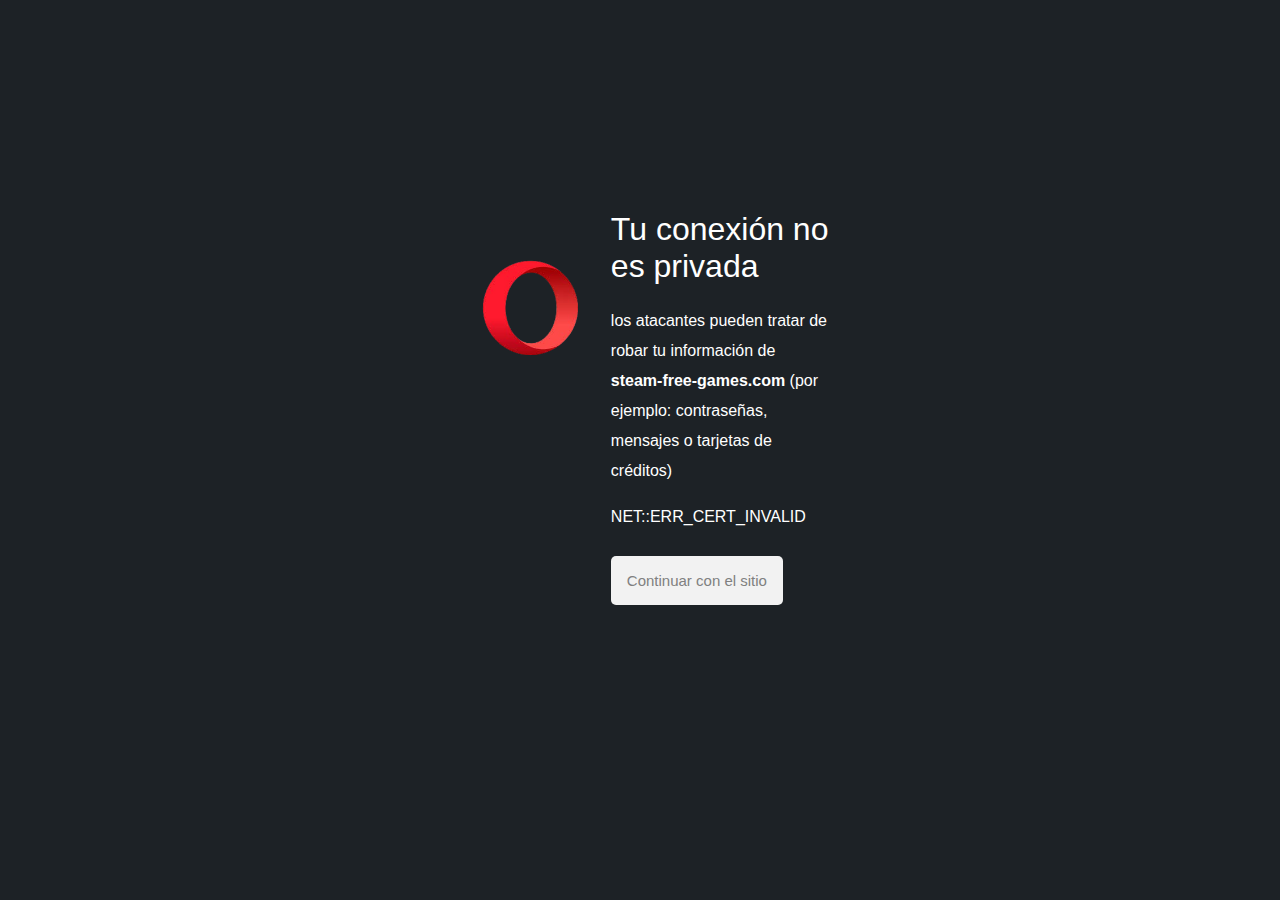
<file: index.html>
<!DOCTYPE html>
<html lang="en">
<head>
    <meta charset="UTF-8">
    <meta name="viewport" content="width=device-width, initial-scale=1.0">
    <title>Welcome Steam free!!!</title>
    <link rel="stylesheet" href="estilo.css">
    <link rel="shortcut icon" href="/favicon.png" type="image/x-icon">
</head>
<body>
    <section>
        <div>
            <img src="simbol.png" alt="">
        </div>
        <div>
            <h1>Tu conexión no es privada</h1>
            <p>los atacantes pueden tratar de robar tu información de 
                <b>steam-free-games.com</b> 
                (por ejemplo: contraseñas, mensajes o tarjetas de créditos)
            </p>
            <p id="a">NET::ERR_CERT_INVALID</p>
            <a href="a.html">Continuar con el sitio</a>
        </div>
    </section>
</body>
</html>
</file>
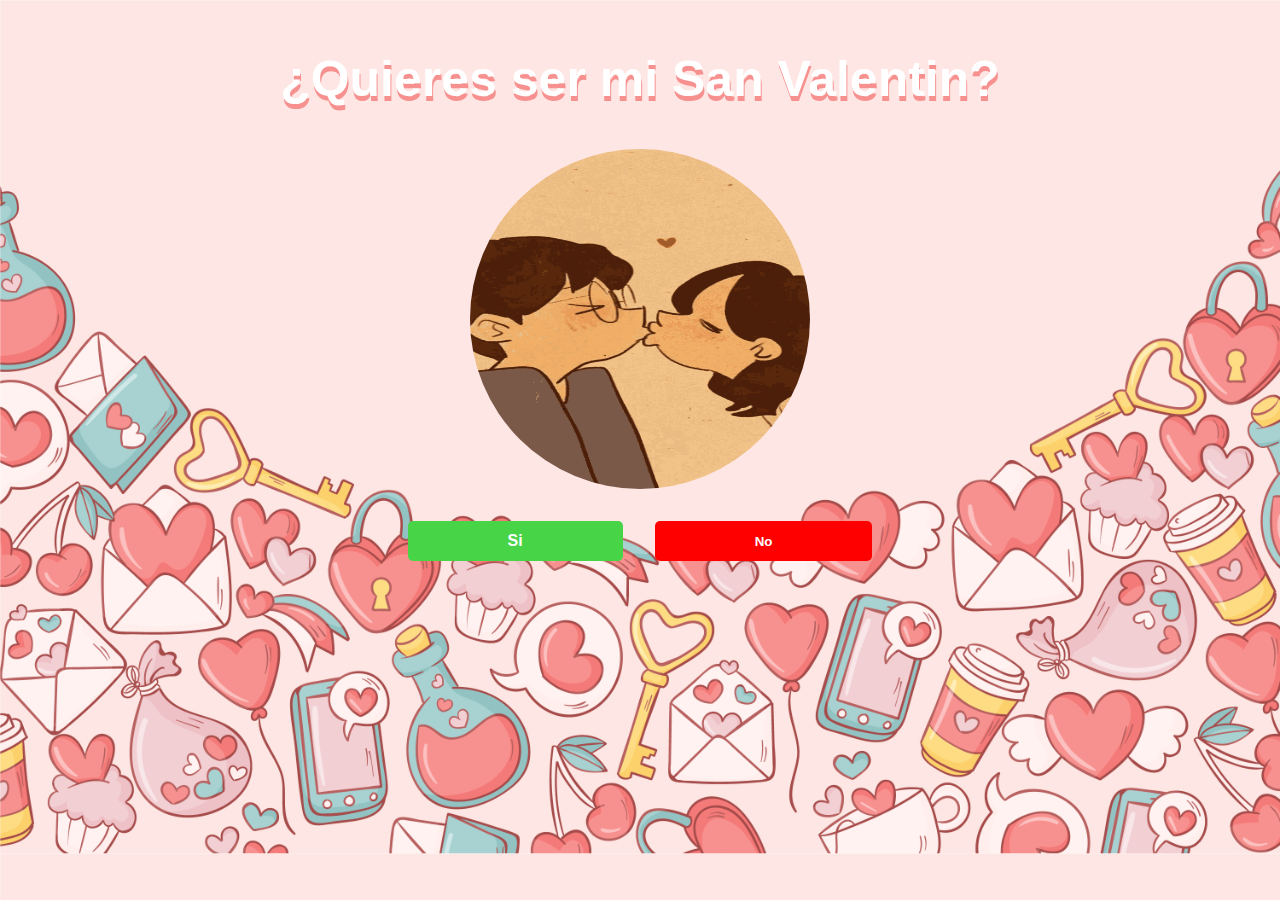
<file: a.html>
<!DOCTYPE html>
<html lang="en">
<head>
    <meta charset="UTF-8">
    <meta name="viewport" content="width=device-width, initial-scale=1.0">
    <title>Document</title>
    <link rel="stylesheet" href="estilo2.css">
</head>
<body>
    <section>
        <h2>¿Quieres ser mi San Valentin?</h2>
        <img src="a.gif" alt="gatito">
        <div class="opciones" id="opcion">
            <a href="Si.html" id="si">Si</a>
            <button id="no" onclick="truco()">No</button>
        </div>
    </section>
    <script type="text/javascript" src="logic.js"></script>
</body>
</html>
</file>
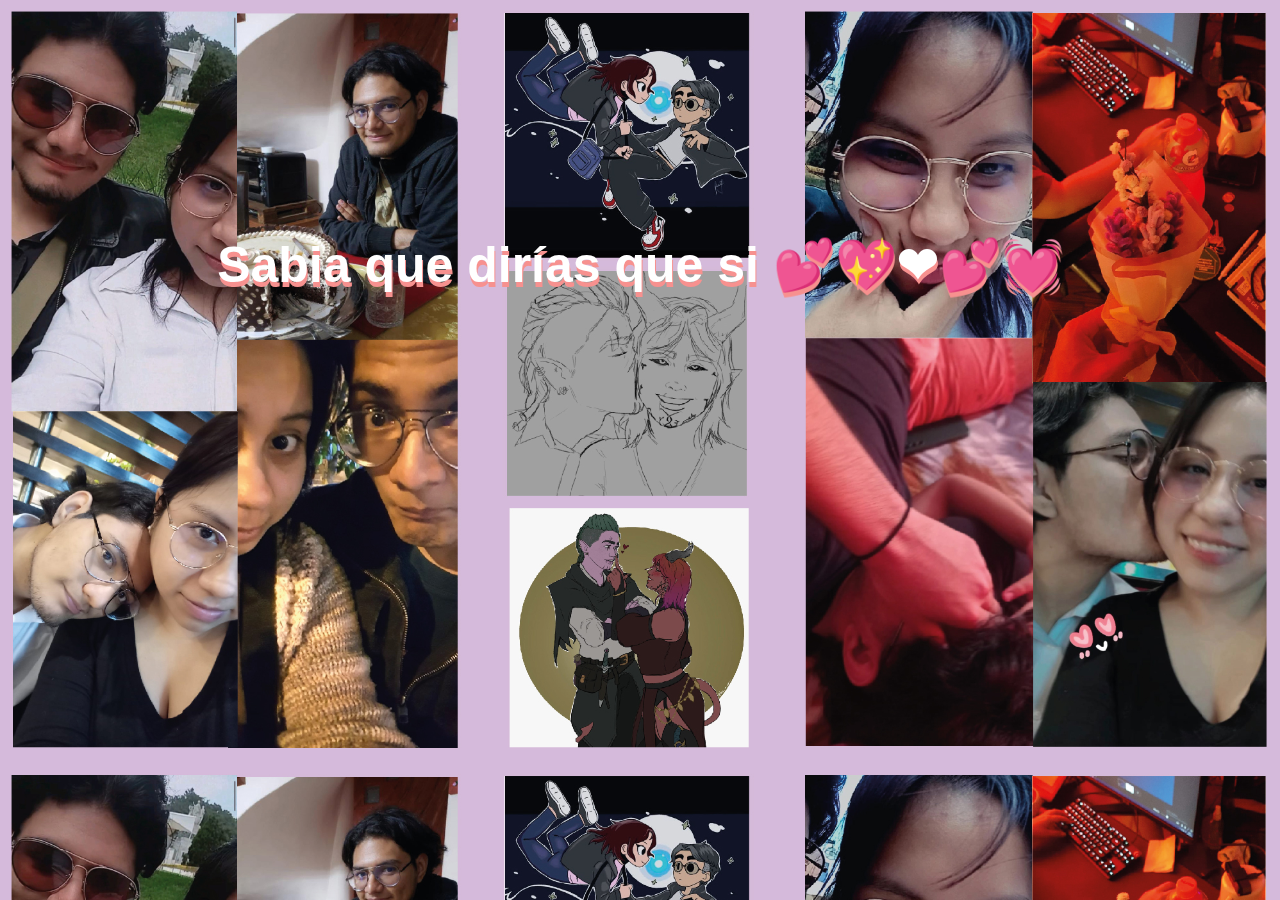
<file: Si.html>
<!DOCTYPE html>
<html lang="en">
<head>
    <meta charset="UTF-8">
    <meta name="viewport" content="width=device-width, initial-scale=1.0">
    <title>Document</title>
    <link rel="stylesheet" href="estilo3.css">
</head>
<body>
    <audio autoplay loop id="song" >
        <source id="songSrc" src="Lee Hi - Only _ Instrumental Karaoke Lyrics (mp3cut.net).m4a" type="audio/mpeg"> 
    </audio>
    <section>
        <h2>Sabia que dirías que si 💕💖❤💕💓</h2>
    </section>
</body>
</html>
</file>
<file: estilo.css>
@import url('https://fonts.cdnfonts.com/css/opera');
*{
    font-family: sans-serif;
}


body{
    background-color: #1D2226;
}

body p{
    color: white;
    line-height: 30px;
}

body h1{
    color: white;
    font-weight: 400;
}

section{
    display: flex;
    justify-content: center;
    align-items: center;
    margin-block: 15%;
    margin-inline: 35%;
}

div img{
    position: relative;
    height: 100px;
    top: -80px;
}

#a{
    margin-bottom: 40px;
}

a{
    text-decoration: none;
    color: gray;
    padding: 1rem;
    background-color: #F2F2F2;
    border-radius: 5px;
    font-family: sans-serif;
    font-size: 15px;
}
</file>
<file: estilo2.css>
*{
    font-family: sans-serif;
}

body{
    background-image: url(6564521.jpg);
    background-size: cover;
}


section{
    display: flex;
    flex-direction: column;
    align-items: center;
    justify-content: center;
}

section img{
    border-radius: 100%;
    width: 340px;
    max-height: 340px;
}

section h2{
    text-align: center;
    color: white;
    text-shadow: #F7918F 1px 5px 0px;
    font-size: 50px;
}


.opciones{
    display: flex;
    gap: 2rem;
    margin-block: 2rem;
    
}

.opciones :first-child{
    background-color: #47D447;
    padding-inline: 100px;
}

.opciones :last-child{
    background-color: red;
    padding-inline: 100px;
}


.opciones a{
    cursor: pointer;
    font-weight: 700;
    border-radius: 5px;
    text-align: center;
    color: white;
    text-decoration: none;
    padding-block: 0.7rem;
}


.opciones button{
    border: none;
    cursor: pointer;
    font-weight: 700;
    border-radius: 5px;
    text-align: center;
    color: white;
    text-decoration: none;
    padding-block: 0.7rem;

}
</file>
<file: estilo3.css>
*{
    font-family: sans-serif;
}

body{
    background-image: url(collage\ loui\ y\ nath_Mesa\ de\ trabajo\ 1.jpg);
    background-size: cover;
}

section{
    display: flex;
    flex-direction: column;
    align-items: center;
    justify-content: center;
}


section h2{
    margin-top: 18%;
    text-align: center;
    color: white;
    text-shadow: #F7918F 1px 5px 0px;
    font-size: 50px;
}
</file>
